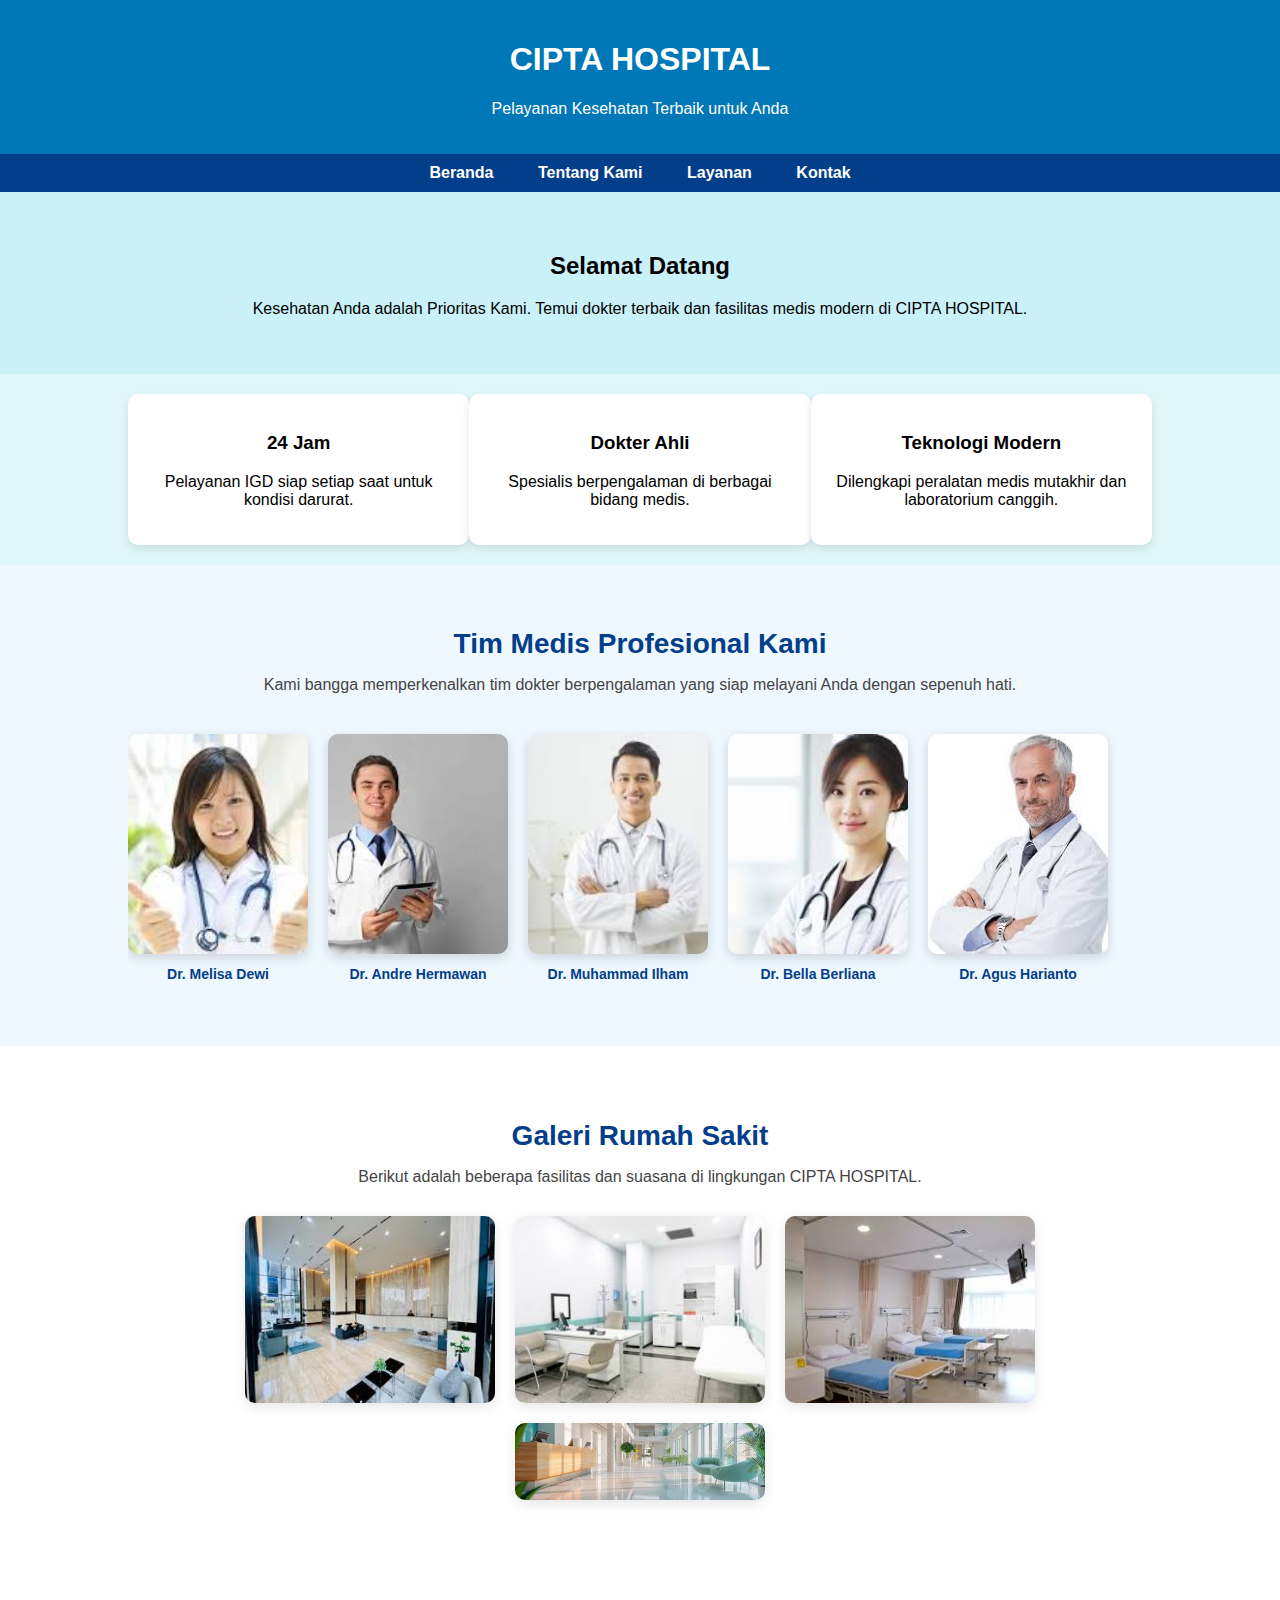
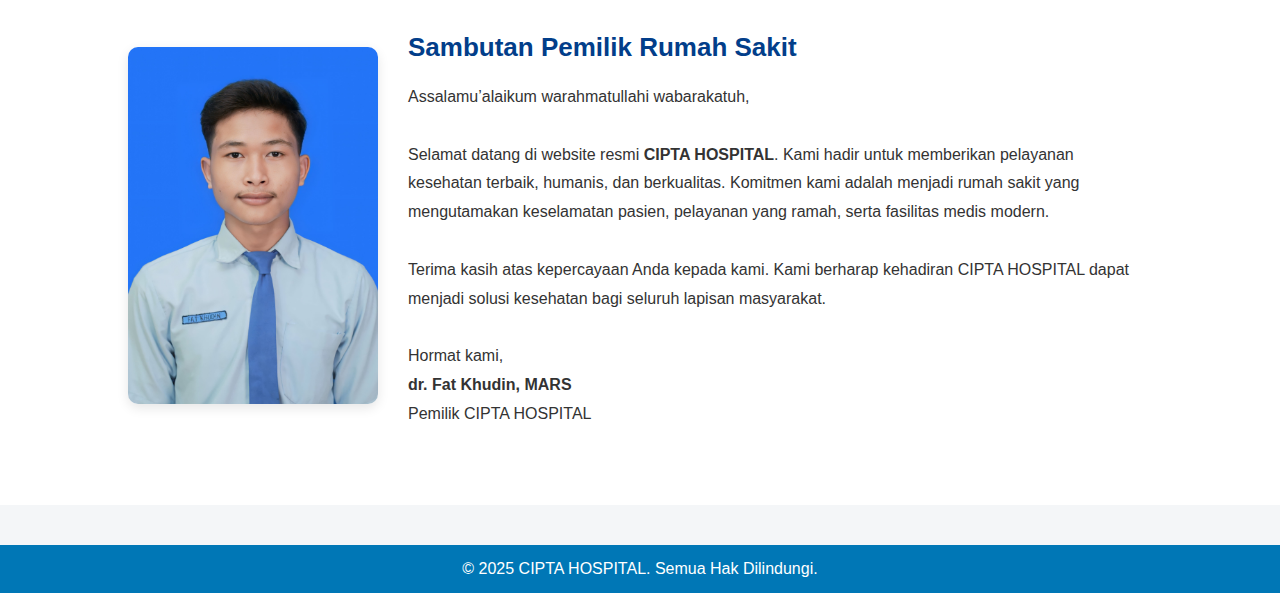
<file: index.html>
<!DOCTYPE html>
<html lang="id">
<head>
    <meta charset="UTF-8">
    <title>Beranda | CIPTA HOSPITAL</title>
    <link rel="stylesheet" href="style.css">
</head>
<body>
    <header>
        <h1>CIPTA HOSPITAL</h1>
        <p>Pelayanan Kesehatan Terbaik untuk Anda</p>
    </header>

    <nav>
        <a href="index.html">Beranda</a>
        <a href="tentang.html">Tentang Kami</a>
        <a href="layanan.html">Layanan</a>
        <a href="kontak.html">Kontak</a>
    </nav>

    <section class="hero">
        <h2>Selamat Datang</h2>
        <p>Kesehatan Anda adalah Prioritas Kami. Temui dokter terbaik dan fasilitas medis modern di CIPTA HOSPITAL.</p>
    </section>

    <section class="highlight">
        <div class="card">
            <h3>24 Jam</h3>
            <p>Pelayanan IGD siap setiap saat untuk kondisi darurat.</p>
        </div>
        <div class="card">
            <h3>Dokter Ahli</h3>
            <p>Spesialis berpengalaman di berbagai bidang medis.</p>
        </div>
        <div class="card">
            <h3>Teknologi Modern</h3>
            <p>Dilengkapi peralatan medis mutakhir dan laboratorium canggih.</p>
        </div>
    </section>

   <section class="team-photo">
    <div class="judul-tim">
        <h2>Tim Medis Profesional Kami</h2>
        <p>Kami bangga memperkenalkan tim dokter berpengalaman yang siap melayani Anda dengan sepenuh hati.</p>
    </div>
    <div class="tim-wrapper">
        <div class="dokter-card">
            <img src="img/dokter 1.jpg" alt="Dr. Melisa Dewi" class="foto-dokter">
            <p class="nama-dokter">Dr. Melisa Dewi</p>
        </div>
        <div class="dokter-card">
            <img src="img/dokter2.jpg" alt="Dr. Andre Hermawan" class="foto-dokter">
            <p class="nama-dokter">Dr. Andre Hermawan</p>
        </div>
        <div class="dokter-card">
            <img src="img/dokter3.jpg" alt="Dr. Muhammad Ilham" class="foto-dokter">
            <p class="nama-dokter">Dr. Muhammad Ilham</p>
        </div>
        <div class="dokter-card">
            <img src="img/dokter4.jpg" alt="Dr. Bella Berliana" class="foto-dokter">
            <p class="nama-dokter">Dr. Bella Berliana</p>
        </div>
        <div class="dokter-card">
            <img src="img/dokter5.jpg" alt="Dr. Agus Arianto" class="foto-dokter">
            <p class="nama-dokter">Dr. Agus Harianto</p>
        </div>
    </div>
</section>


<section class="galeri">
    <div class="judul-galeri">
        <h2>Galeri Rumah Sakit</h2>
        <p>Berikut adalah beberapa fasilitas dan suasana di lingkungan CIPTA HOSPITAL.</p>
    </div>
    <div class="galeri-wrapper">
        <img src="img/ruang tunggu.jpg" alt="Ruang Tunggu" class="foto-galeri">
        <img src="img/ruang periksa.jpg" alt="Ruang Periksa" class="foto-galeri">
        <img src="img/rawat inap.jpg" alt="Ruang Rawat Inap" class="foto-galeri">
        <img src="img/lobi utama.jpg" alt="Lobi Utama" class="foto-galeri">
    </div>
</section>
<section class="sambutan">
    <div class="sambutan-wrapper">
        <div class="sambutan-foto">
            <img src="img/pemilik.jpeg" alt="dr. Hendra Wijaya" />
        </div>
        <div class="sambutan-teks">
            <h2>Sambutan Pemilik Rumah Sakit</h2>
            <p>
                Assalamu’alaikum warahmatullahi wabarakatuh,
                <br><br>
                Selamat datang di website resmi <strong>CIPTA HOSPITAL</strong>.
                Kami hadir untuk memberikan pelayanan kesehatan terbaik, humanis, dan berkualitas.
                Komitmen kami adalah menjadi rumah sakit yang mengutamakan keselamatan pasien, pelayanan yang ramah,
                serta fasilitas medis modern.
                <br><br>
                Terima kasih atas kepercayaan Anda kepada kami. Kami berharap kehadiran CIPTA HOSPITAL dapat menjadi solusi
                kesehatan bagi seluruh lapisan masyarakat.
                <br><br>
                Hormat kami,<br>
                <strong>dr. Fat Khudin, MARS</strong><br>
                Pemilik CIPTA HOSPITAL
            </p>
        </div>
    </div>
</section>



    <footer>
        &copy; 2025 CIPTA HOSPITAL. Semua Hak Dilindungi.
    </footer>
</body>
</html>
</file>
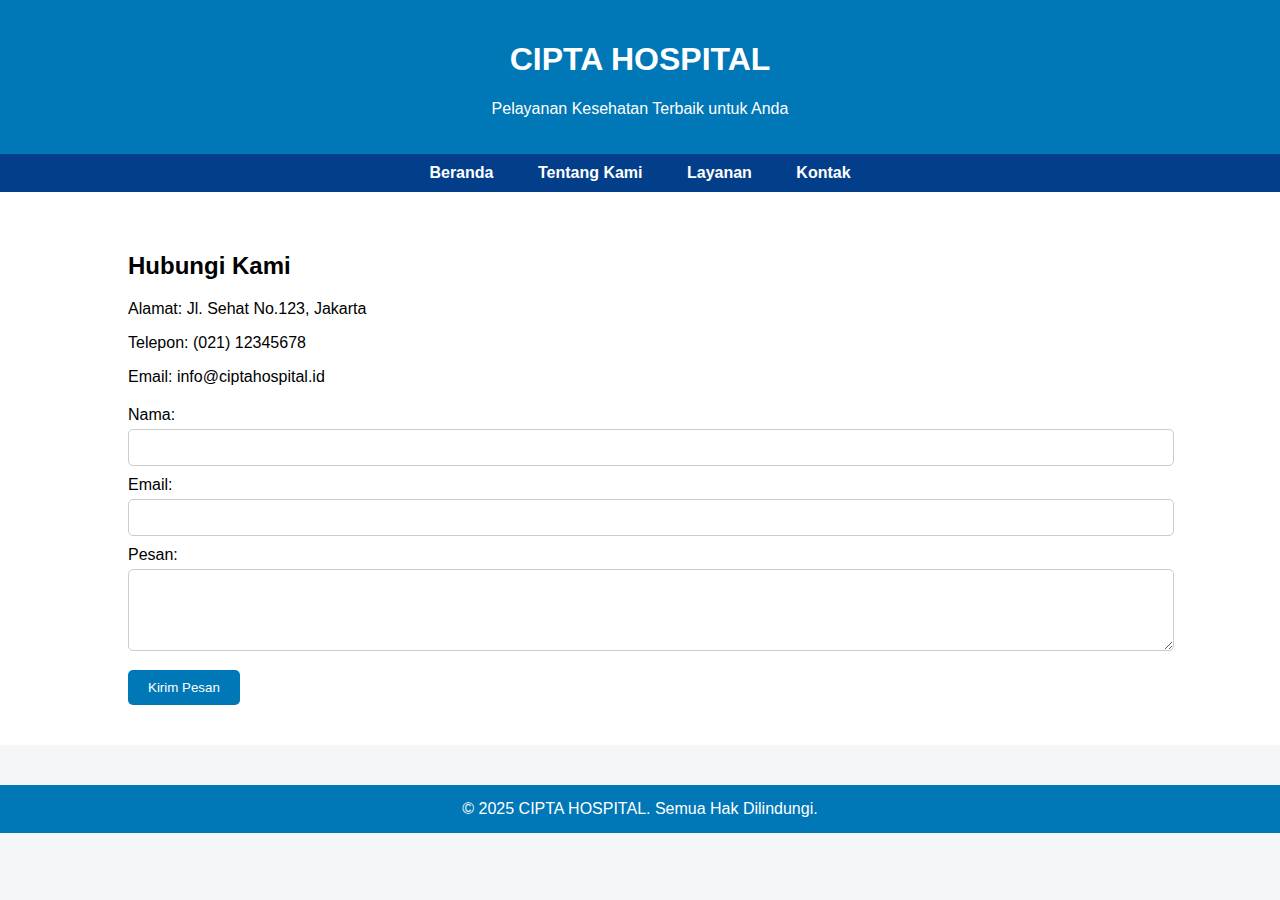
<file: kontak.html>
<!DOCTYPE html>
<html lang="id">
<head>
    <meta charset="UTF-8">
    <title>Kontak | CIPTA HOSPITAL</title>
    <link rel="stylesheet" href="style.css">
</head>
<body>
    <header>
        <h1>CIPTA HOSPITAL</h1>
        <p>Pelayanan Kesehatan Terbaik untuk Anda</p>
    </header>
    <nav>
        <a href="index.html">Beranda</a>
        <a href="tentang.html">Tentang Kami</a>
        <a href="layanan.html">Layanan</a>
        <a href="kontak.html">Kontak</a>
    </nav>
    <section class="content">
        <h2>Hubungi Kami</h2>
        <p>Alamat: Jl. Sehat No.123, Jakarta</p>
        <p>Telepon: (021) 12345678</p>
        <p>Email: info@ciptahospital.id</p>

        <form action="#" method="post">
            <label for="nama">Nama:</label>
            <input type="text" id="nama" name="nama" required>

            <label for="email">Email:</label>
            <input type="email" id="email" name="email" required>

            <label for="pesan">Pesan:</label>
            <textarea id="pesan" name="pesan" rows="4" required></textarea>

            <button type="submit">Kirim Pesan</button>
        </form>
    </section>
    <footer>
        &copy; 2025 CIPTA HOSPITAL. Semua Hak Dilindungi.
    </footer>
</body>
</html>
</file>
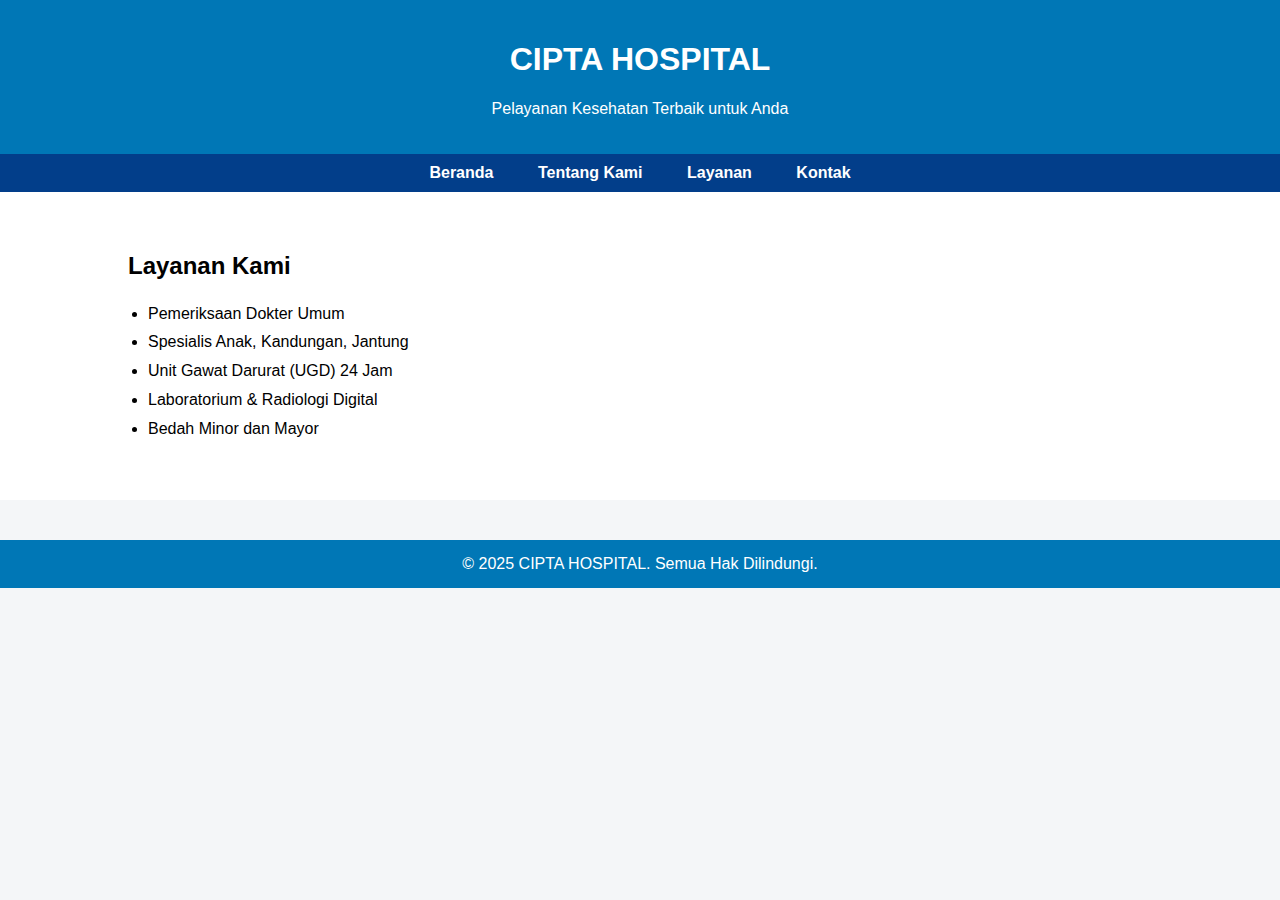
<file: layanan.html>
<!DOCTYPE html>
<html lang="id">
<head>
    <meta charset="UTF-8">
    <title>Layanan | CIPTA HOSPITAL</title>
    <link rel="stylesheet" href="style.css">
</head>
<body>
    <header>
        <h1>CIPTA HOSPITAL</h1>
        <p>Pelayanan Kesehatan Terbaik untuk Anda</p>
    </header>
    <nav>
        <a href="index.html">Beranda</a>
        <a href="tentang.html">Tentang Kami</a>
        <a href="layanan.html">Layanan</a>
        <a href="kontak.html">Kontak</a>
    </nav>
    <section class="content">
        <h2>Layanan Kami</h2>
        <ul>
            <li>Pemeriksaan Dokter Umum</li>
            <li>Spesialis Anak, Kandungan, Jantung</li>
            <li>Unit Gawat Darurat (UGD) 24 Jam</li>
            <li>Laboratorium & Radiologi Digital</li>
            <li>Bedah Minor dan Mayor</li>
        </ul>
    </section>
    <footer>
        &copy; 2025 CIPTA HOSPITAL. Semua Hak Dilindungi.
    </footer>
</body>
</html>
</file>
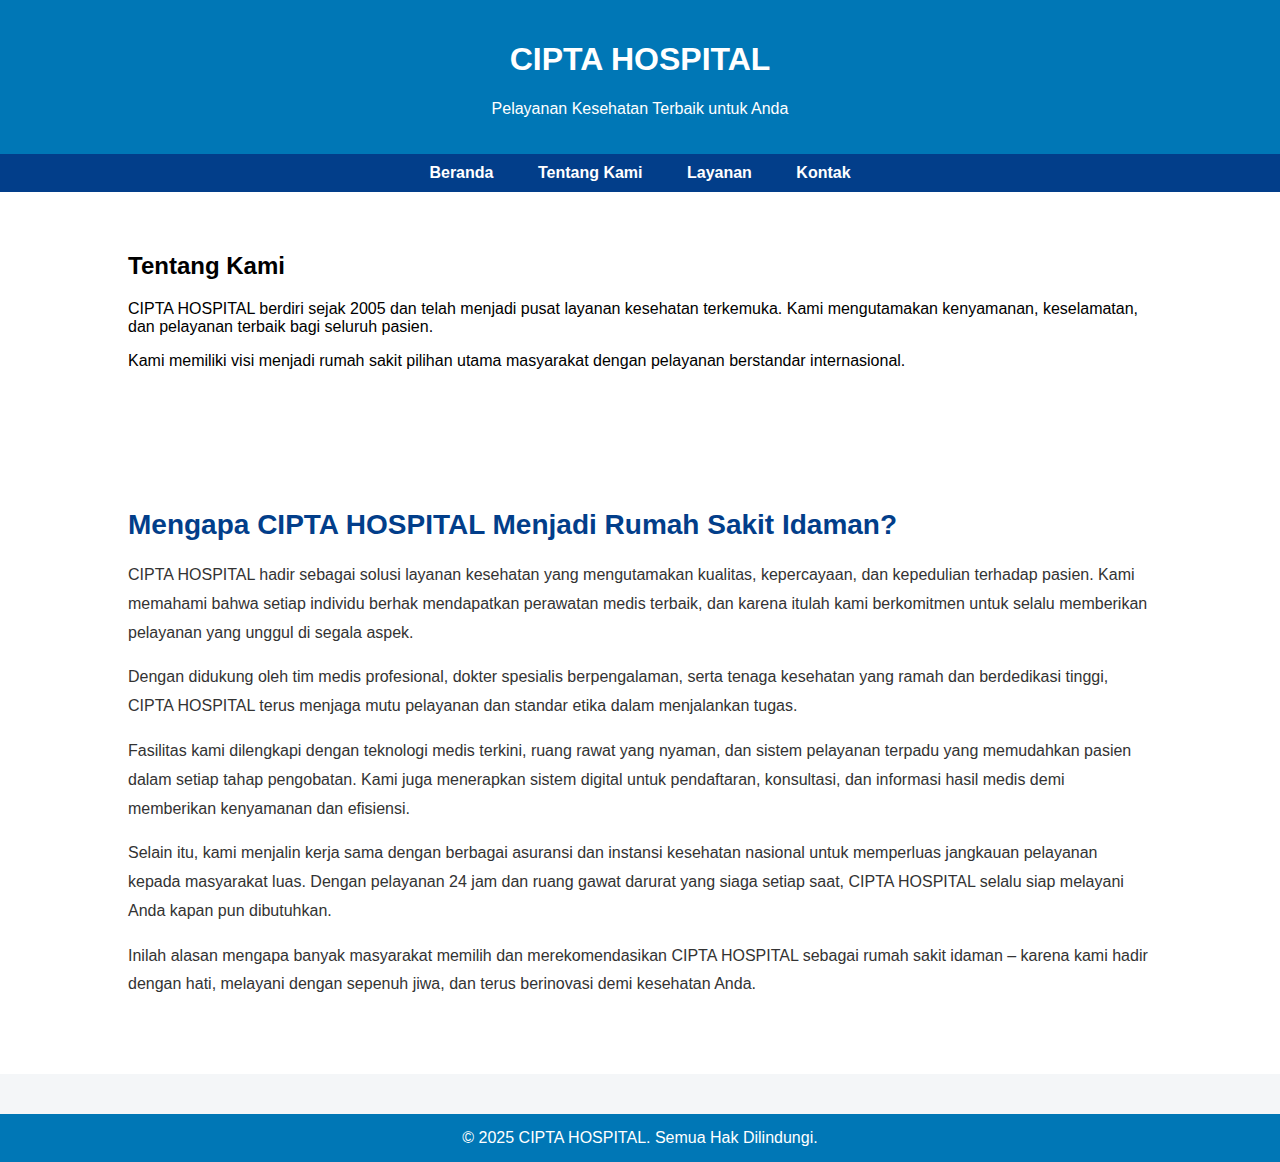
<file: tentang.html>
<!DOCTYPE html>
<html lang="id">
<head>
    <meta charset="UTF-8">
    <title>Tentang Kami | CIPTA HOSPITAL</title>
    <link rel="stylesheet" href="style.css">
</head>
<body>
    <header>
        <h1>CIPTA HOSPITAL</h1>
        <p>Pelayanan Kesehatan Terbaik untuk Anda</p>
    </header>
    <nav>
        <a href="index.html">Beranda</a>
        <a href="tentang.html">Tentang Kami</a>
        <a href="layanan.html">Layanan</a>
        <a href="kontak.html">Kontak</a>
    </nav>
    <section class="content">
        <h2>Tentang Kami</h2>
        <p>CIPTA HOSPITAL berdiri sejak 2005 dan telah menjadi pusat layanan kesehatan terkemuka. Kami mengutamakan kenyamanan, keselamatan, dan pelayanan terbaik bagi seluruh pasien.</p>
        <p>Kami memiliki visi menjadi rumah sakit pilihan utama masyarakat dengan pelayanan berstandar internasional.</p>
    </section>
    <section class="tentang">
    <div class="tentang-wrapper">
        <h2>Mengapa CIPTA HOSPITAL Menjadi Rumah Sakit Idaman?</h2>
        <p>
            CIPTA HOSPITAL hadir sebagai solusi layanan kesehatan yang mengutamakan kualitas, kepercayaan, dan kepedulian terhadap pasien. Kami memahami bahwa setiap individu berhak mendapatkan perawatan medis terbaik, dan karena itulah kami berkomitmen untuk selalu memberikan pelayanan yang unggul di segala aspek.
        </p>
        <p>
            Dengan didukung oleh tim medis profesional, dokter spesialis berpengalaman, serta tenaga kesehatan yang ramah dan berdedikasi tinggi, CIPTA HOSPITAL terus menjaga mutu pelayanan dan standar etika dalam menjalankan tugas.
        </p>
        <p>
            Fasilitas kami dilengkapi dengan teknologi medis terkini, ruang rawat yang nyaman, dan sistem pelayanan terpadu yang memudahkan pasien dalam setiap tahap pengobatan. Kami juga menerapkan sistem digital untuk pendaftaran, konsultasi, dan informasi hasil medis demi memberikan kenyamanan dan efisiensi.
        </p>
        <p>
            Selain itu, kami menjalin kerja sama dengan berbagai asuransi dan instansi kesehatan nasional untuk memperluas jangkauan pelayanan kepada masyarakat luas. Dengan pelayanan 24 jam dan ruang gawat darurat yang siaga setiap saat, CIPTA HOSPITAL selalu siap melayani Anda kapan pun dibutuhkan.
        </p>
        <p>
            Inilah alasan mengapa banyak masyarakat memilih dan merekomendasikan CIPTA HOSPITAL sebagai rumah sakit idaman – karena kami hadir dengan hati, melayani dengan sepenuh jiwa, dan terus berinovasi demi kesehatan Anda.
        </p>
    </div>
</section>

    <footer>
        &copy; 2025 CIPTA HOSPITAL. Semua Hak Dilindungi.
    </footer>
</body>
</html>
</file>
<file: style.css>
body {
    font-family: 'Segoe UI', sans-serif;
    margin: 0;
    padding: 0;
    background-color: #f4f6f8;
}

header {
    background-color: #0077b6;
    color: white;
    text-align: center;
    padding: 20px 0;
}

nav {
    background-color: #023e8a;
    text-align: center;
    padding: 10px 0;
}

nav a {
    color: white;
    text-decoration: none;
    margin: 0 20px;
    font-weight: bold;
}

.hero {
    background-color: #caf0f8;
    padding: 40px;
    text-align: center;
}

.highlight {
    display: flex;
    justify-content: space-around;
    padding: 20px 10%;
    background-color: #e0f7fa;
}

.card {
    background-color: white;
    padding: 20px;
    border-radius: 10px;
    width: 30%;
    box-shadow: 0 4px 8px rgba(0,0,0,0.1);
    text-align: center;
}

.content {
    padding: 40px 10%;
    background-color: white;
}

ul {
    padding-left: 20px;
    line-height: 1.8;
}

form {
    margin-top: 20px;
}

label {
    display: block;
    margin-top: 10px;
}

input, textarea {
    width: 100%;
    padding: 10px;
    margin-top: 5px;
    border-radius: 5px;
    border: 1px solid #ccc;
}

button {
    margin-top: 15px;
    padding: 10px 20px;
    background-color: #0077b6;
    color: white;
    border: none;
    border-radius: 5px;
    cursor: pointer;
}

footer {
    background-color: #0077b6;
    color: white;
    text-align: center;
    padding: 15px;
    margin-top: 40px;
}
.team-photo {
    background-color: #f0f8ff;
    padding: 40px 10%;
    text-align: center;
}

.judul-tim h2 {
    color: #023e8a;
    font-size: 28px;
    margin-bottom: 10px;
}

.judul-tim p {
    color: #444;
    font-size: 16px;
    margin-bottom: 30px;
}

.tim-wrapper {
    display: flex;
    overflow-x: auto;
    gap: 20px;
    padding: 10px 0;
    justify-content: flex-start;
    scroll-snap-type: x mandatory;
}

.dokter-card {
    flex: 0 0 auto;
    width: 180px;
    text-align: center;
    scroll-snap-align: start;
    transition: transform 0.3s ease;
}

.foto-dokter {
    width: 100%;
    height: 220px;
    object-fit: cover;
    border-radius: 10px;
    box-shadow: 0 4px 12px rgba(0, 0, 0, 0.15);
    transition: transform 0.3s ease, box-shadow 0.3s ease;
}


.dokter-card:hover .foto-dokter {
    transform: scale(1.08);
    box-shadow: 0 6px 18px rgba(0, 0, 0, 0.25);
}

.nama-dokter {
    margin-top: 8px;
    font-weight: bold;
    color: #023e8a;
    font-size: 14px;
}

.galeri {
    background-color: #ffffff;
    padding: 50px 10%;
    text-align: center;
}

.judul-galeri h2 {
    font-size: 28px;
    color: #023e8a;
    margin-bottom: 10px;
}

.judul-galeri p {
    font-size: 16px;
    color: #444;
    margin-bottom: 30px;
}

.galeri-wrapper {
    display: flex;
    flex-wrap: wrap;
    justify-content: center;
    gap: 20px;
}

.foto-galeri {
    width: 250px;
    height: auto;
    border-radius: 10px;
    object-fit: cover;
    box-shadow: 0 4px 12px rgba(0,0,0,0.1);
    transition: transform 0.3s ease;
}

.foto-galeri:hover {
    transform: scale(1.05);
}
.sambutan {
    background-color: #ffffff;
    padding: 60px 10%;
}

.sambutan-wrapper {
    display: flex;
    flex-wrap: wrap;
    align-items: center;
    gap: 30px;
}

.sambutan-foto img {
    width: 250px;
    height: auto;
    border-radius: 10px;
    box-shadow: 0 4px 12px rgba(0,0,0,0.1);
}

.sambutan-teks {
    flex: 1;
    min-width: 280px;
}

.sambutan-teks h2 {
    font-size: 26px;
    color: #023e8a;
    margin-bottom: 20px;
}

.sambutan-teks p {
    font-size: 16px;
    color: #333;
    line-height: 1.8;
}

.tentang {
    background-color: #ffffff;
    padding: 60px 10%;
    text-align: left;
}

.tentang-wrapper h2 {
    font-size: 28px;
    color: #023e8a;
    margin-bottom: 20px;
}

.tentang-wrapper p {
    font-size: 16px;
    line-height: 1.8;
    color: #333;
    margin-bottom: 15px;
}
</file>
